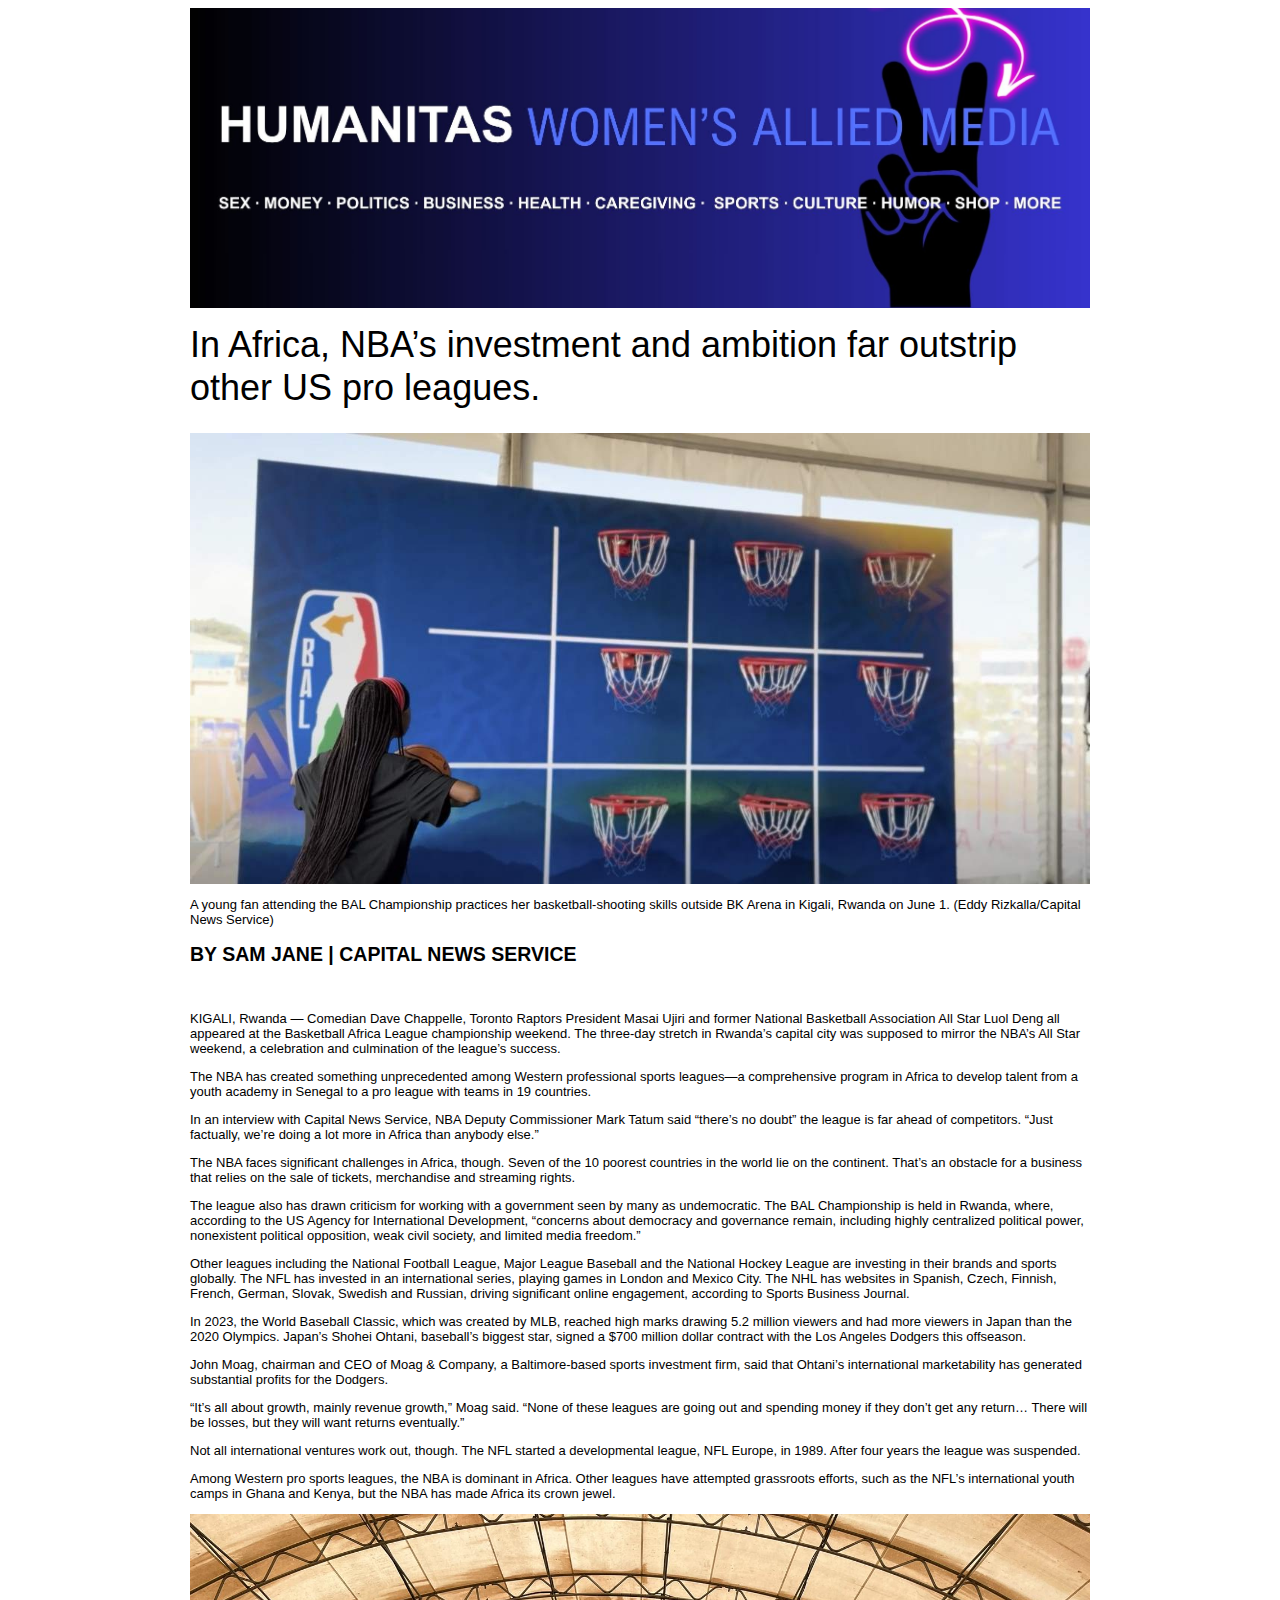
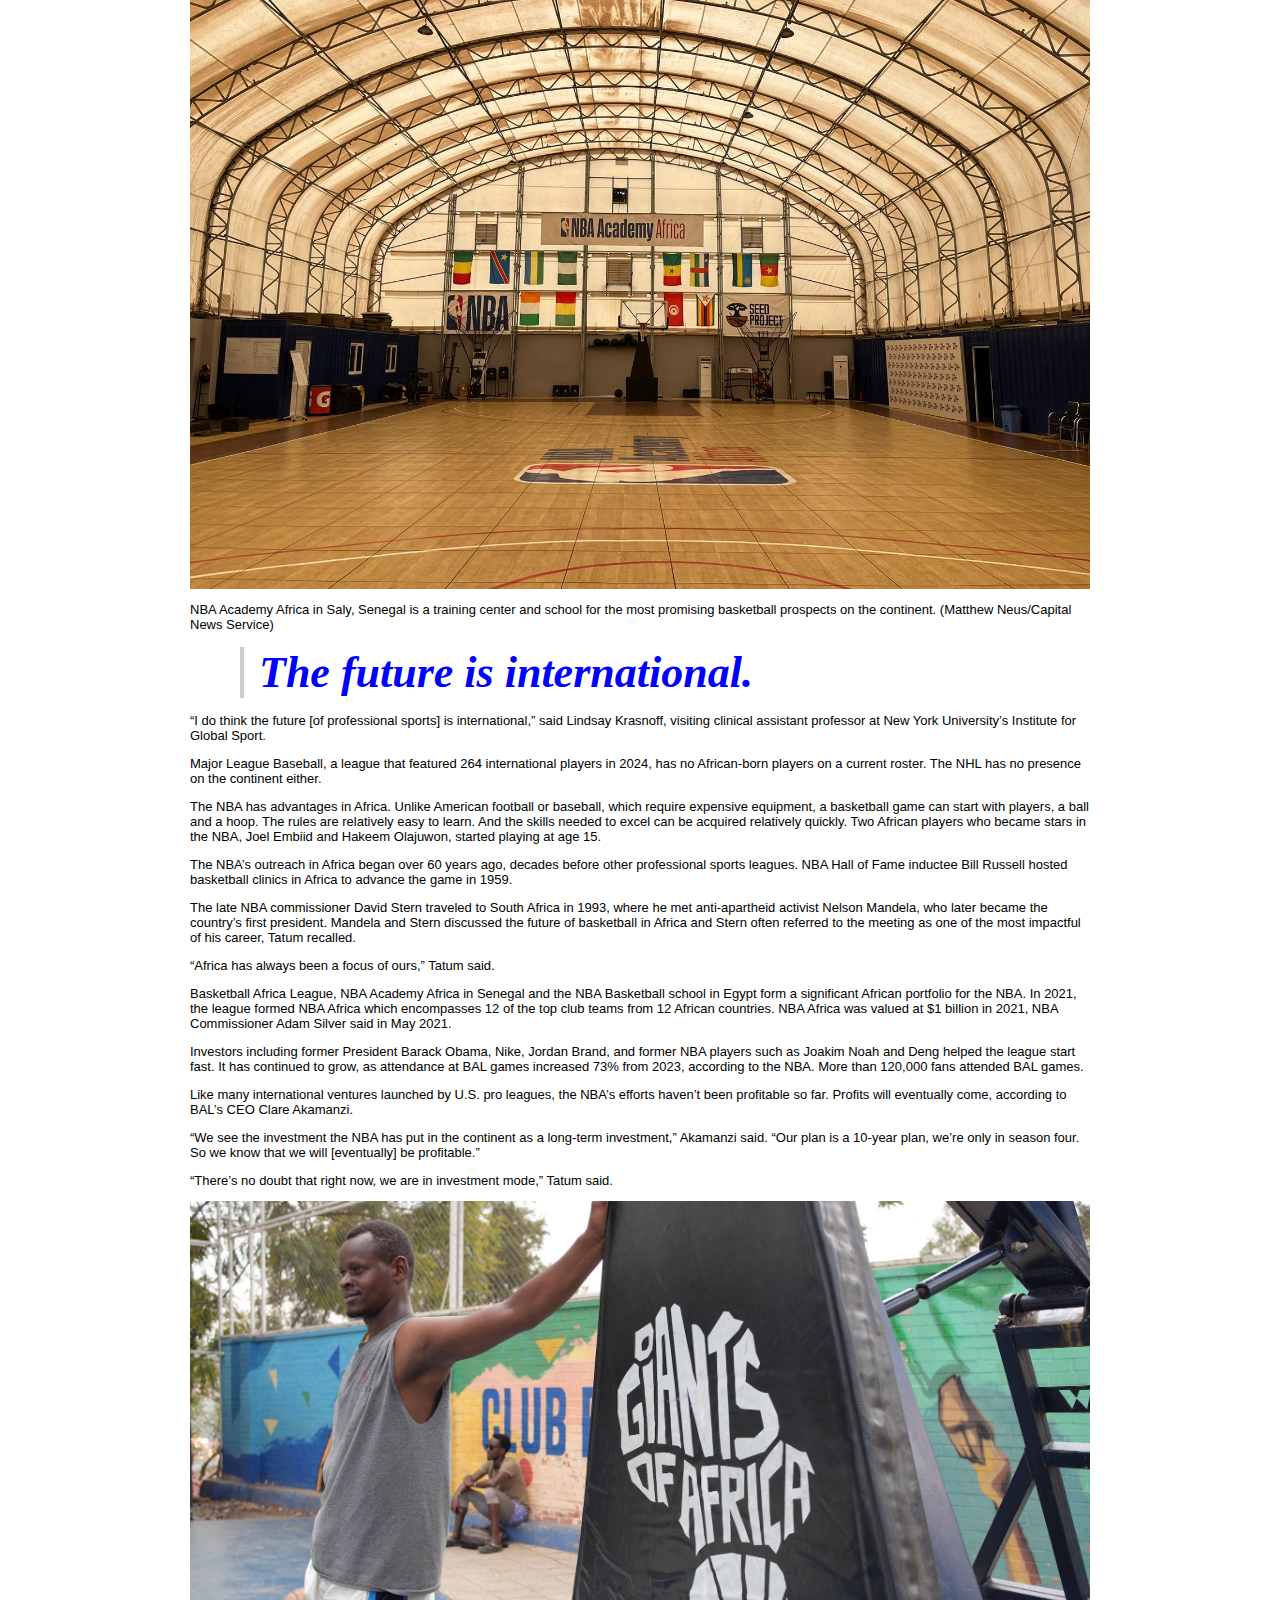
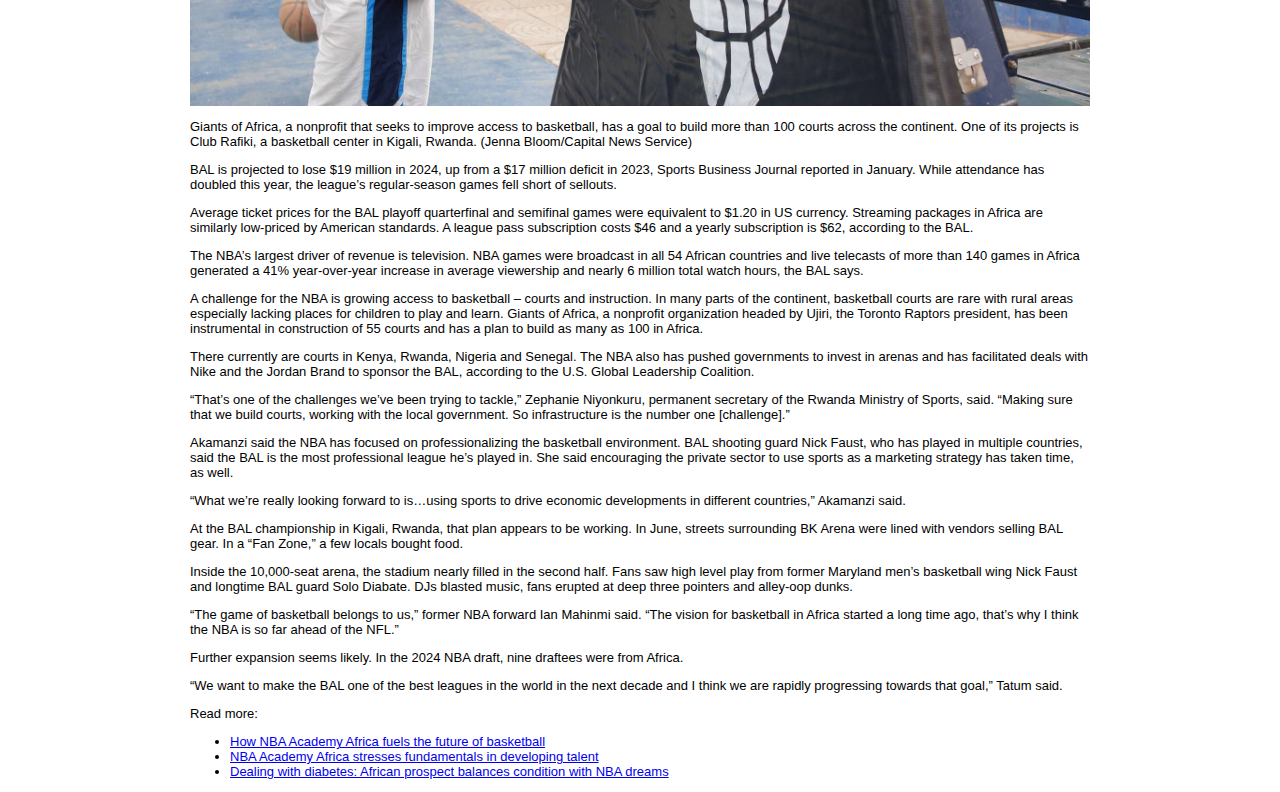
<file: allied-news-prototype-two/index.html>
<!DOCTYPE html>
<html lang="en">
<head>
    <meta charset="UTF-8" />
    <meta name="viewport" content="width=device-width,initial-scale=1.0">
    <title>Christian L. Frock Midterm Review Exercise</title>
    <link href="style.css" rel="stylesheet" type="text/css">
</head>
<body>
<div id="content">
<div class="banner"><img src="banner.jpg" alt="banner"></div>    
<br>
<h1>In Africa, NBA’s investment and ambition far outstrip other US pro leagues.</h1>
<img src="fan-practicing-basketball.jpg" alt="Fan taking her shot.">
<p>A young fan attending the BAL Championship practices her basketball-shooting skills outside BK Arena in Kigali, Rwanda on June 1. (Eddy Rizkalla/Capital News Service)</p>
<div class="byline">
    <h2>BY SAM JANE | CAPITAL NEWS SERVICE</h2>
    </div>
<br>
<p>KIGALI, Rwanda — Comedian Dave Chappelle, Toronto Raptors President Masai Ujiri and former National Basketball Association All Star Luol Deng all appeared at the Basketball Africa League championship weekend. The three-day stretch in Rwanda’s capital city was supposed to mirror the NBA’s All Star weekend, a celebration and culmination of the league’s success.</p>
<p>The NBA has created something unprecedented among Western professional sports leagues—a comprehensive program in Africa to develop talent from a youth academy in Senegal to a pro league with teams in 19 countries.</p>
<p>In an interview with Capital News Service, NBA Deputy Commissioner Mark Tatum said “there’s no doubt” the league is far ahead of competitors. “Just factually, we’re doing a lot more in Africa than anybody else.”</p>
<p>The NBA faces significant challenges in Africa, though. Seven of the 10 poorest countries in the world lie on the continent. That’s an obstacle for a business that relies on the sale of tickets, merchandise and streaming rights.</p>
<p>The league also has drawn criticism for working with a government seen by many as undemocratic. The BAL Championship is held in Rwanda, where, according to the US Agency for International Development, “concerns about democracy and governance remain, including highly centralized political power, nonexistent political opposition, weak civil society, and limited media freedom.”</p>
<p>Other leagues including the National Football League, Major League Baseball and the National Hockey League are investing in their brands and sports globally. The NFL has invested in an international series, playing games in London and Mexico City. The NHL has websites in Spanish, Czech, Finnish, French, German, Slovak, Swedish and Russian, driving significant online engagement, according to Sports Business Journal.</p>
<p>In 2023, the World Baseball Classic, which was created by MLB, reached high marks drawing 5.2 million viewers and had more viewers in Japan than the 2020 Olympics. Japan’s Shohei Ohtani, baseball’s biggest star, signed a $700 million dollar contract with the Los Angeles Dodgers this offseason.</p>
<p>John Moag, chairman and CEO of Moag & Company, a Baltimore-based sports investment firm, said that Ohtani’s international marketability has generated substantial profits for the Dodgers.</p>
<p>“It’s all about growth, mainly revenue growth,” Moag said. “None of these leagues are going out and spending money if they don’t get any return… There will be losses, but they will want returns eventually.”</p>
<p>Not all international ventures work out, though. The NFL started a developmental league, NFL Europe, in 1989. After four years the league was suspended.</p>
<p>Among Western pro sports leagues, the NBA is dominant in Africa. Other leagues have attempted grassroots efforts, such as the NFL’s international youth camps in Ghana and Kenya, but the NBA has made Africa its crown jewel.</p>
<img src="nba-academy-africa.jpg" alt="Basketball court">
<p>NBA Academy Africa in Saly, Senegal is a training center and school for the most promising basketball prospects on the continent. (Matthew Neus/Capital News Service)</p>
<blockquote><strong>The future is international.</strong></blockquote>
<p>“I do think the future [of professional sports] is international,” said Lindsay Krasnoff, visiting clinical assistant professor at New York University’s Institute for Global Sport.</p>
<p>Major League Baseball, a league that featured 264 international players in 2024, has no African-born players on a current roster. The NHL has no presence on the continent either.</p>
<p>The NBA has advantages in Africa. Unlike American football or baseball, which require expensive equipment, a basketball game can start with players, a ball and a hoop. The rules are relatively easy to learn. And the skills needed to excel can be acquired  relatively quickly. Two African players who became stars in the NBA, Joel Embiid and Hakeem Olajuwon, started playing at age 15.</p>
<p>The NBA’s outreach in Africa began over 60 years ago, decades before other professional sports leagues. NBA Hall of Fame inductee Bill Russell hosted basketball clinics in Africa to advance the game in 1959.</p>
<p>The late NBA commissioner David Stern traveled to South Africa in 1993, where he met anti-apartheid activist Nelson Mandela, who later became the country’s first president. Mandela and Stern discussed the future of basketball in Africa and Stern often referred to the meeting as one of the most impactful of his career, Tatum recalled.</p>
<p>“Africa has always been a focus of ours,” Tatum said.</p>
<p>Basketball Africa League, NBA Academy Africa in Senegal and the NBA Basketball school in Egypt form a significant African portfolio for the NBA. In 2021, the league formed NBA Africa which encompasses 12 of the top club teams from 12 African countries. NBA Africa was valued at $1 billion in 2021, NBA Commissioner Adam Silver said in May 2021.</p>
<p>Investors including former President Barack Obama, Nike, Jordan Brand, and former NBA players such as Joakim Noah and Deng helped the league start fast. It has continued to grow, as attendance at BAL games increased 73% from 2023, according to the NBA. More than 120,000 fans attended BAL games.</p>
<p>Like many international ventures launched by U.S. pro leagues, the NBA’s efforts haven’t been profitable so far. Profits will eventually come, according to BAL’s CEO Clare Akamanzi.</p>
<p>“We see the investment the NBA has put in the continent as a long-term investment,” Akamanzi said. “Our plan is a 10-year plan, we’re only in season four. So we know that we will [eventually] be profitable.”</p>
<p>“There’s no doubt that right now, we are in investment mode,” Tatum said.</p>
<img src="giants-of-africa.jpg" alt="African basketball player">
<p>Giants of Africa, a nonprofit that seeks to improve access to basketball, has a goal to build more than 100 courts across the continent. One of its projects is Club Rafiki, a basketball center in Kigali, Rwanda. (Jenna Bloom/Capital News Service)</p>
<p>BAL is projected to lose $19 million in 2024, up from a $17 million deficit in 2023, Sports Business Journal reported in January. While attendance has doubled this year, the league’s regular-season games fell short of sellouts.</p>
<p>Average ticket prices for the BAL playoff quarterfinal and semifinal games were equivalent to $1.20 in US currency. Streaming packages in Africa are similarly low-priced by American standards. A league pass subscription costs $46 and a yearly subscription is $62, according to the BAL.</p>
<p>The NBA’s largest driver of revenue is television. NBA games were broadcast in all 54 African countries and live telecasts of more than 140 games in Africa generated a 41% year-over-year increase in average viewership and nearly 6 million total watch hours, the BAL says.</p>
<p>A challenge for the NBA is growing access to basketball – courts and instruction. In many parts of the continent, basketball courts are rare with rural areas especially lacking places for children to play and learn. Giants of Africa, a nonprofit organization headed by Ujiri, the Toronto Raptors president, has been instrumental in construction of 55 courts and has a plan to build as many as 100 in Africa.</p>
<p>There currently are courts in Kenya, Rwanda, Nigeria and Senegal. The NBA also has pushed governments to invest in arenas and has facilitated deals with Nike and the Jordan Brand to sponsor the BAL, according to the U.S. Global Leadership Coalition.</p>
<p>“That’s one of the challenges we’ve been trying to tackle,” Zephanie Niyonkuru, permanent secretary of the Rwanda Ministry of Sports, said. “Making sure that we build courts, working with the local government. So infrastructure is the number one [challenge].” </p>
<p>Akamanzi said the NBA has focused on professionalizing the basketball environment. BAL shooting guard Nick Faust, who has played in multiple countries, said the BAL is the most professional league he’s played in. She said encouraging the private sector to use sports as a marketing strategy has taken time, as well.</p>
<p>“What we’re really looking forward to is…using sports to drive economic developments in different countries,” Akamanzi said.</p>
<p>At the BAL championship in Kigali, Rwanda, that plan appears to be working. In June, streets surrounding BK Arena were lined with vendors selling BAL gear. In a “Fan Zone,” a few locals bought food.</p>
<p>Inside the 10,000-seat arena, the stadium nearly filled in the second half. Fans saw high level play from former Maryland men’s basketball wing Nick Faust and longtime BAL guard Solo Diabate. DJs blasted music, fans erupted at deep three pointers and alley-oop dunks.</p>
<p>“The game of basketball belongs to us,” former NBA forward Ian Mahinmi said. “The vision for basketball in Africa started a long time ago, that’s why I think the NBA is so far ahead of the NFL.”</p>
<p>Further expansion seems likely. In the 2024 NBA draft, nine draftees were from Africa.</p>
<p>“We want to make the BAL one of the best leagues in the world in the next decade and I think we are rapidly progressing towards that goal,” Tatum said.</p> 
<p> Read more:</p>
    <ul>
    <li><a href="https://cnsmaryland.org/2024/06/19/how-nba-academy-africa-fuels-the-future-of-basketball"> How NBA Academy Africa fuels the future of basketball</a></li>
    <li><a href="https://cnsmaryland.org/2024/07/02/nba-academy-africa-stresses-the-importance-of-fundamentals-when-it-comes-to-developing-talent"> NBA Academy Africa stresses fundamentals in developing talent</a></li>
    <li><a href="https://cnsmaryland.org/2024/07/05/dealing-with-diabetes-african-prospect-balances-condition-with-nba-dreams"> Dealing with diabetes: African prospect balances condition with NBA dreams</a></li>
    </ul>
</div>
</body>
</html>
</file>
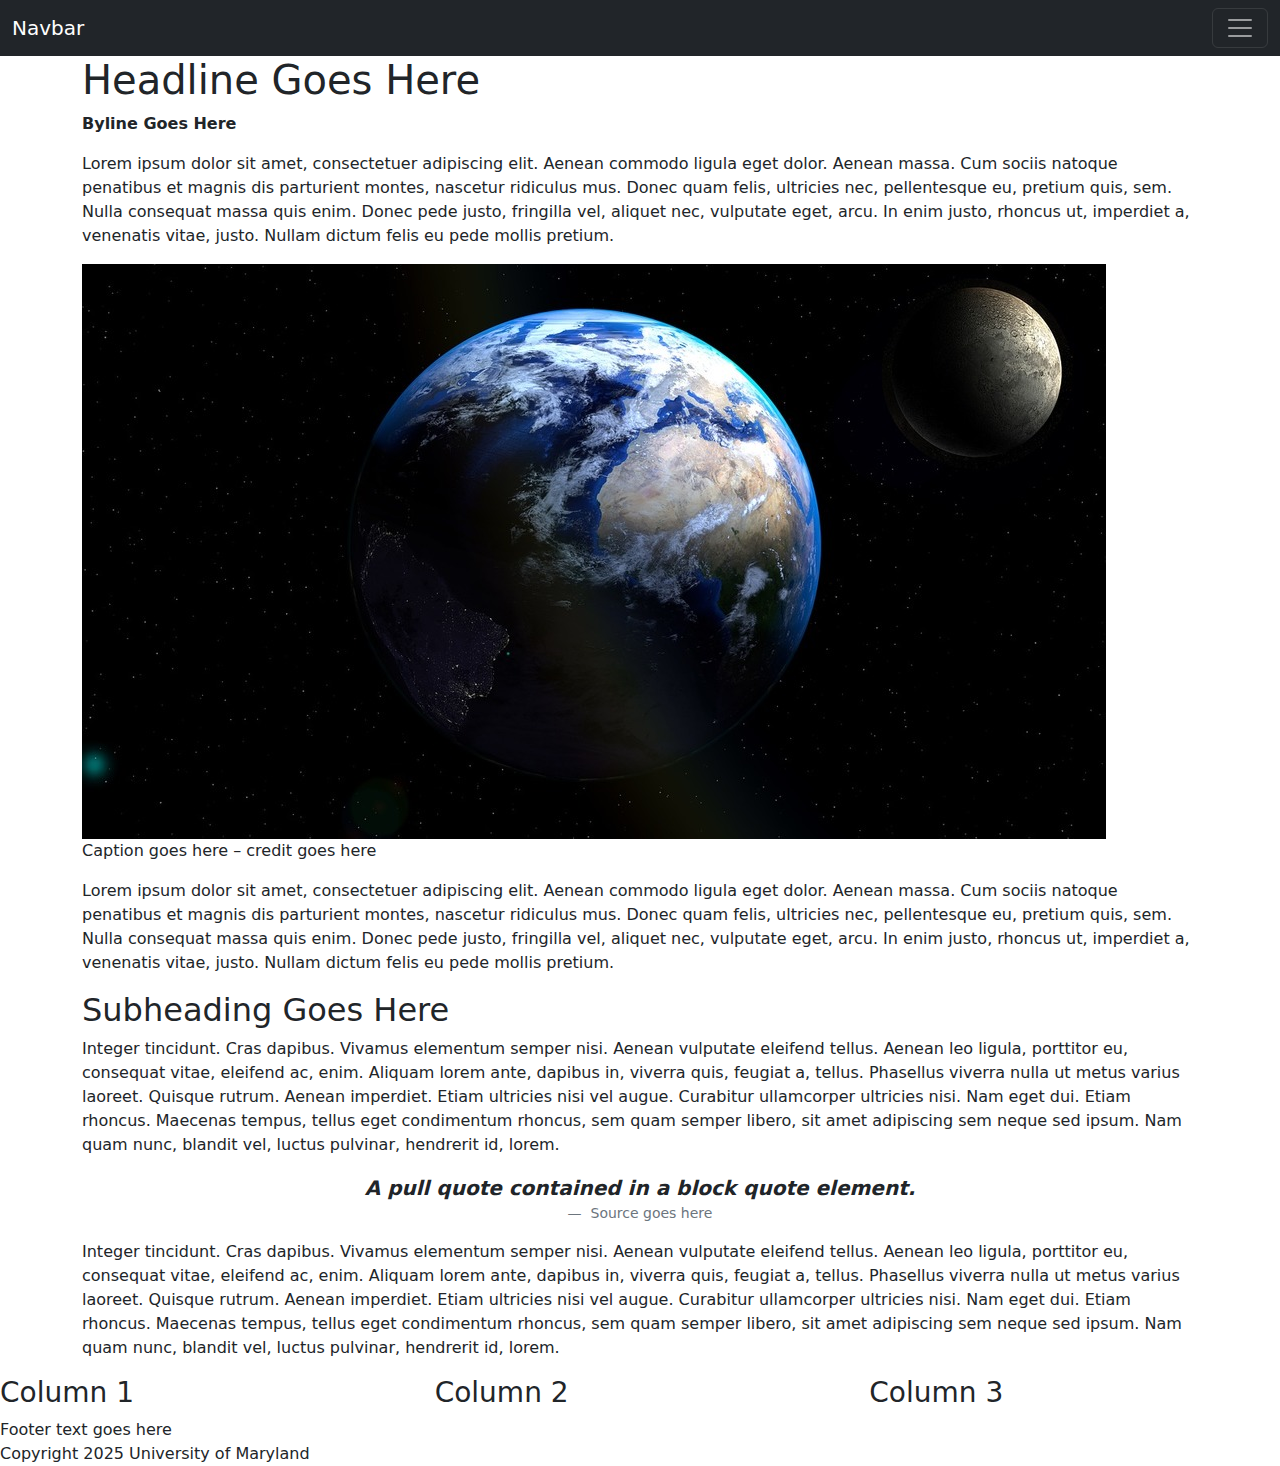
<file: html-frame/index.html>
<html lang="en">

<head>
    <meta charset="utf-8">
    <meta name="viewport" content="width=device-width, initial-scale=1">
    
    <title>HTML Frame</title>
    
  <!--Bootstrap stylesheet-->
    <link href="https://cdn.jsdelivr.net/npm/bootstrap@5.3.3/dist/css/bootstrap.min.css" rel="stylesheet" integrity="sha384-QWTKZyjpPEjISv5WaRU9OFeRpok6YctnYmDr5pNlyT2bRjXh0JMhjY6hW+ALEwIH" crossorigin="anonymous">
    
  <!-- Google Font DM Serif Display  -->
    <link rel="preconnect" href="https://fonts.googleapis.com">
    <link rel="preconnect" href="https://fonts.gstatic.com" crossorigin>
    <link href="https://fonts.googleapis.com/css2?family=DM+Serif+Display:ital@0;1&display=swap" rel="stylesheet">
  
  <!-- Google Font Inter -->
  <link rel="preconnect" href="https://fonts.googleapis.com">
  <link rel="preconnect" href="https://fonts.gstatic.com" crossorigin>
  <link href="https://fonts.googleapis.com/css2?family=Inter:ital,opsz,wght@0,14..32,100..900;1,14..32,100..900&display=swap" rel="stylesheet">
  </head>

  <body>
    
  <!--Bootstrap basic navbar start-->
    <nav class="navbar navbar-dark bg-dark">
      <div class="container-fluid">
        <a class="navbar-brand" href="#">Navbar</a>
        <button class="navbar-toggler" type="button" data-bs-toggle="collapse" data-bs-target="#navbarSupportedContent" aria-controls="navbarSupportedContent" aria-expanded="false" aria-label="Toggle navigation">
          <span class="navbar-toggler-icon"></span>
        </button>
        <div class="collapse navbar-collapse" id="navbarSupportedContent">
          <ul class="navbar-nav me-auto mb-2 mb-lg-0">
            <li class="nav-item">
              <a class="nav-link active" aria-current="page" href="#">Home</a>
            </li>
            <li class="nav-item">
              <a class="nav-link" href="#">Link</a>
            </li>
            <li class="nav-item dropdown">
              <a class="nav-link dropdown-toggle" href="#" role="button" data-bs-toggle="dropdown" aria-expanded="false">
                Dropdown
              </a>
              <ul class="dropdown-menu">
                <li><a class="dropdown-item" href="#">Action</a></li>
                <li><a class="dropdown-item" href="#">Another action</a></li>
                <li><hr class="dropdown-divider"></li>
                <li><a class="dropdown-item" href="#">Something else here</a></li>
              </ul>
            </li>
            <li class="nav-item">
              <a class="nav-link disabled" aria-disabled="true">Disabled</a>
            </li>
          </ul>
          <form class="d-flex" role="search">
            <input class="form-control me-2" type="search" placeholder="Search" aria-label="Search">
            <button class="btn btn-outline-success" type="submit">Search</button>
          </form>
        </div>
      </div>
    </nav>
  <!--Bootstrap basic navbar end-->
      
  <!--Bootstrap grid start-->
  <!--Container div start-->
    <div class="container">
      <h1>Headline Goes Here</h1>
      <p><strong>Byline Goes Here</strong></p>
      <p>Lorem ipsum dolor sit amet, consectetuer adipiscing elit. Aenean commodo ligula eget dolor. Aenean massa. Cum sociis natoque penatibus et magnis dis parturient montes, nascetur ridiculus mus. Donec quam felis, ultricies nec, pellentesque eu, pretium quis, sem. Nulla consequat massa quis enim. Donec pede justo, fringilla vel, aliquet nec, vulputate eget, arcu. In enim justo, rhoncus ut, imperdiet a, venenatis vitae, justo. Nullam dictum felis eu pede mollis pretium.</p> 
      <img src="https://clfrock.github.io/christian-frock-jour652/html-frame/globe-moon-earth.jpg" alt="Earth.">
        <div class="caption">
        <p>Caption goes here – credit goes here</p>
        </div>
      <p>Lorem ipsum dolor sit amet, consectetuer adipiscing elit. Aenean commodo ligula eget dolor. Aenean massa. Cum sociis natoque penatibus et magnis dis parturient montes, nascetur ridiculus mus. Donec quam felis, ultricies nec, pellentesque eu, pretium quis, sem. Nulla consequat massa quis enim. Donec pede justo, fringilla vel, aliquet nec, vulputate eget, arcu. In enim justo, rhoncus ut, imperdiet a, venenatis vitae, justo. Nullam dictum felis eu pede mollis pretium.</p> 
      <h2>Subheading Goes Here</h2>
      <p>Integer tincidunt. Cras dapibus. Vivamus elementum semper nisi. Aenean vulputate eleifend tellus. Aenean leo ligula, porttitor eu, consequat vitae, eleifend ac, enim. Aliquam lorem ante, dapibus in, viverra quis, feugiat a, tellus. Phasellus viverra nulla ut metus varius laoreet. Quisque rutrum. Aenean imperdiet. Etiam ultricies nisi vel augue. Curabitur ullamcorper ultricies nisi. Nam eget dui. Etiam rhoncus. Maecenas tempus, tellus eget condimentum rhoncus, sem quam semper libero, sit amet adipiscing sem neque sed ipsum. Nam quam nunc, blandit vel, luctus pulvinar, hendrerit id, lorem. </p>

<!-- Block quote start-->
<figure class="text-center">
    <blockquote class="blockquote">
        <p><i class="bi bi-quote"></i><strong><em>A pull quote contained in a block quote element.</em></strong></p>
    </blockquote>
    <figcaption class="blockquote-footer">
          Source goes here
    </figcaption>
</figure>
<!-- Block quote end-->
      <p>Integer tincidunt. Cras dapibus. Vivamus elementum semper nisi. Aenean vulputate eleifend tellus. Aenean leo ligula, porttitor eu, consequat vitae, eleifend ac, enim. Aliquam lorem ante, dapibus in, viverra quis, feugiat a, tellus. Phasellus viverra nulla ut metus varius laoreet. Quisque rutrum. Aenean imperdiet. Etiam ultricies nisi vel augue. Curabitur ullamcorper ultricies nisi. Nam eget dui. Etiam rhoncus. Maecenas tempus, tellus eget condimentum rhoncus, sem quam semper libero, sit amet adipiscing sem neque sed ipsum. Nam quam nunc, blandit vel, luctus pulvinar, hendrerit id, lorem. </p>      
    </div> 
  <!--Container div end-->    
  <!--Bootstrap grid end-->
  
  <!-- Three Columns start-->
    <div class="columns">
      <div class="row">
        <div class="col-md-4">
          <h3>Column 1</h3>
        </div>
        
        <div class="col-md-4">
          <h3>Column 2</h3>
        </div>
        
        <div class="col-md-4">
          <h3>Column 3</h3>
         </div>
     </div>
    </div>
<!-- Three Columns end-->

<footer>Footer text goes here</footer>
<footer>Copyright 2025 University of Maryland </footer>
      
  <!--Bootstrap JavaScript-->
    <script src="https://cdn.jsdelivr.net/npm/bootstrap@5.3.3/dist/js/bootstrap.bundle.min.js" integrity="sha384-YvpcrYf0tY3lHB60NNkmXc5s9fDVZLESaAA55NDzOxhy9GkcIdslK1eN7N6jIeHz" crossorigin="anonymous"></script>
 
  </body>

</html>
</file>
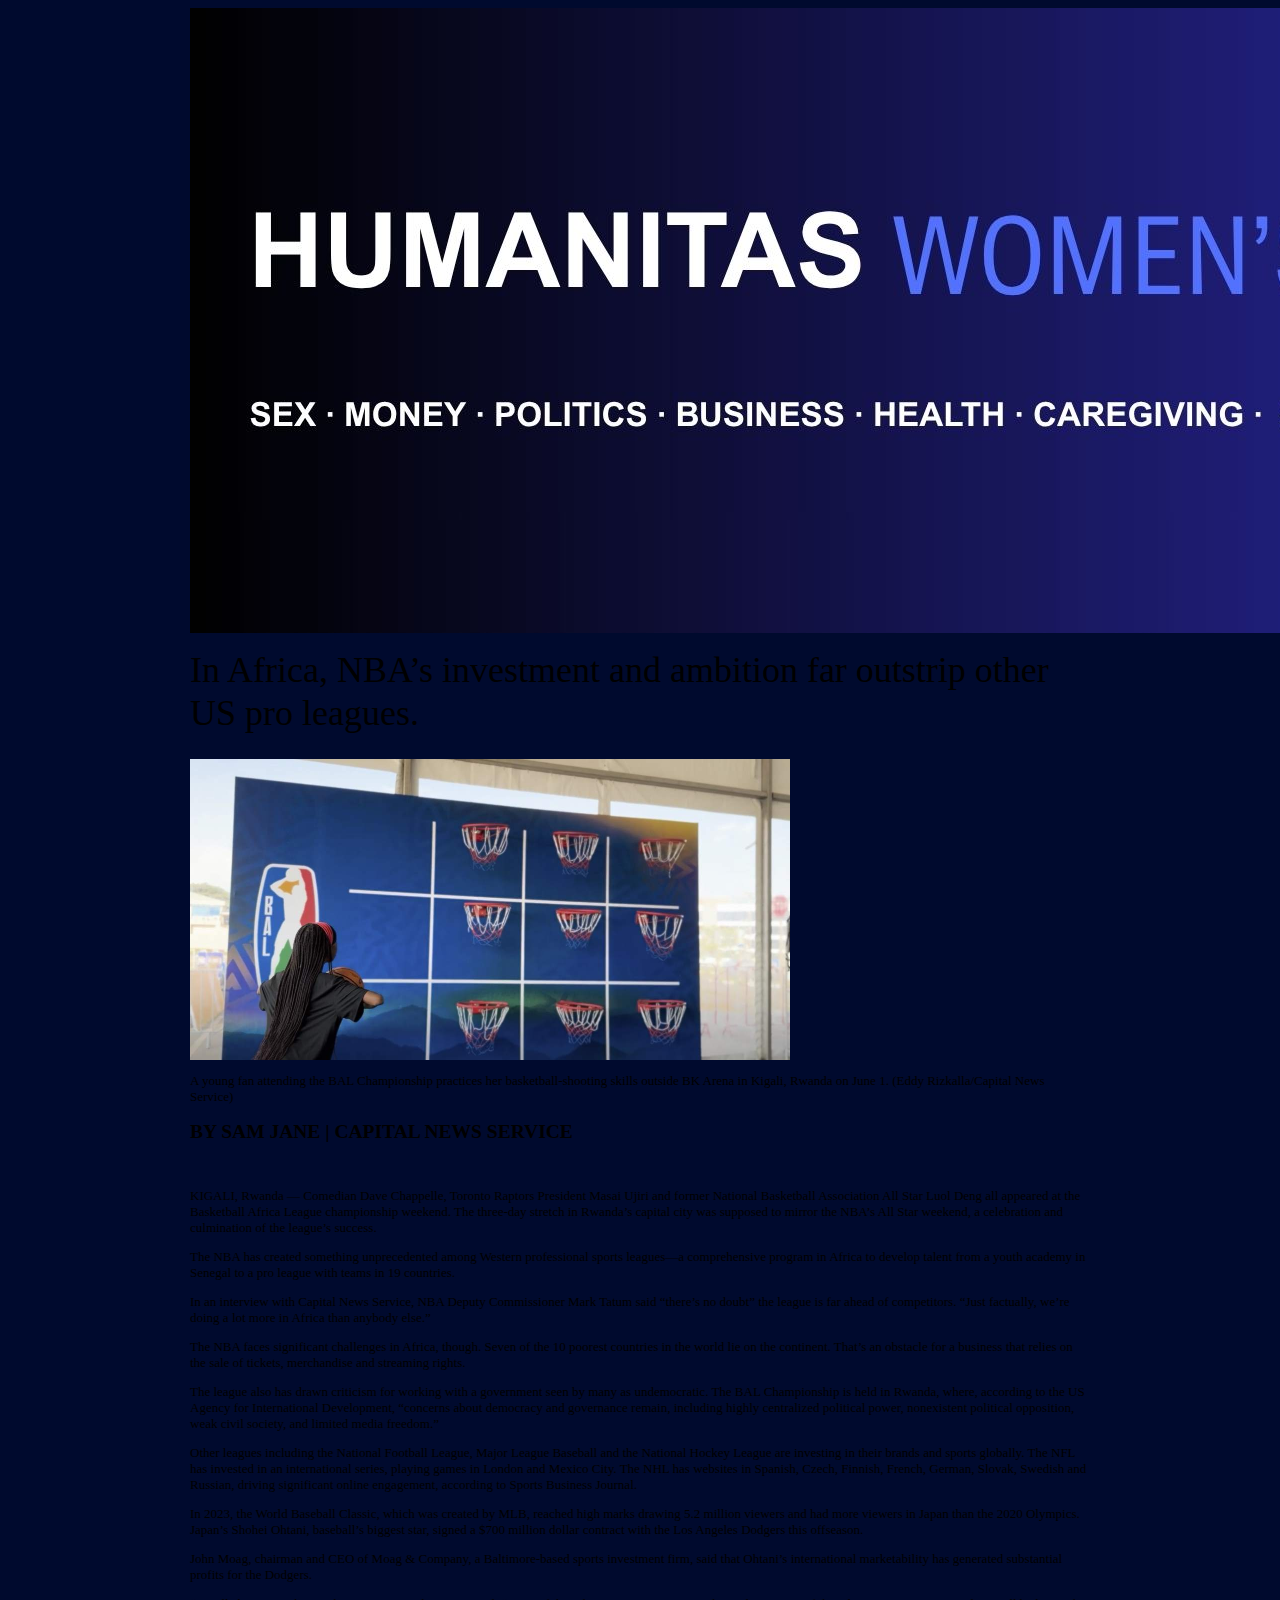
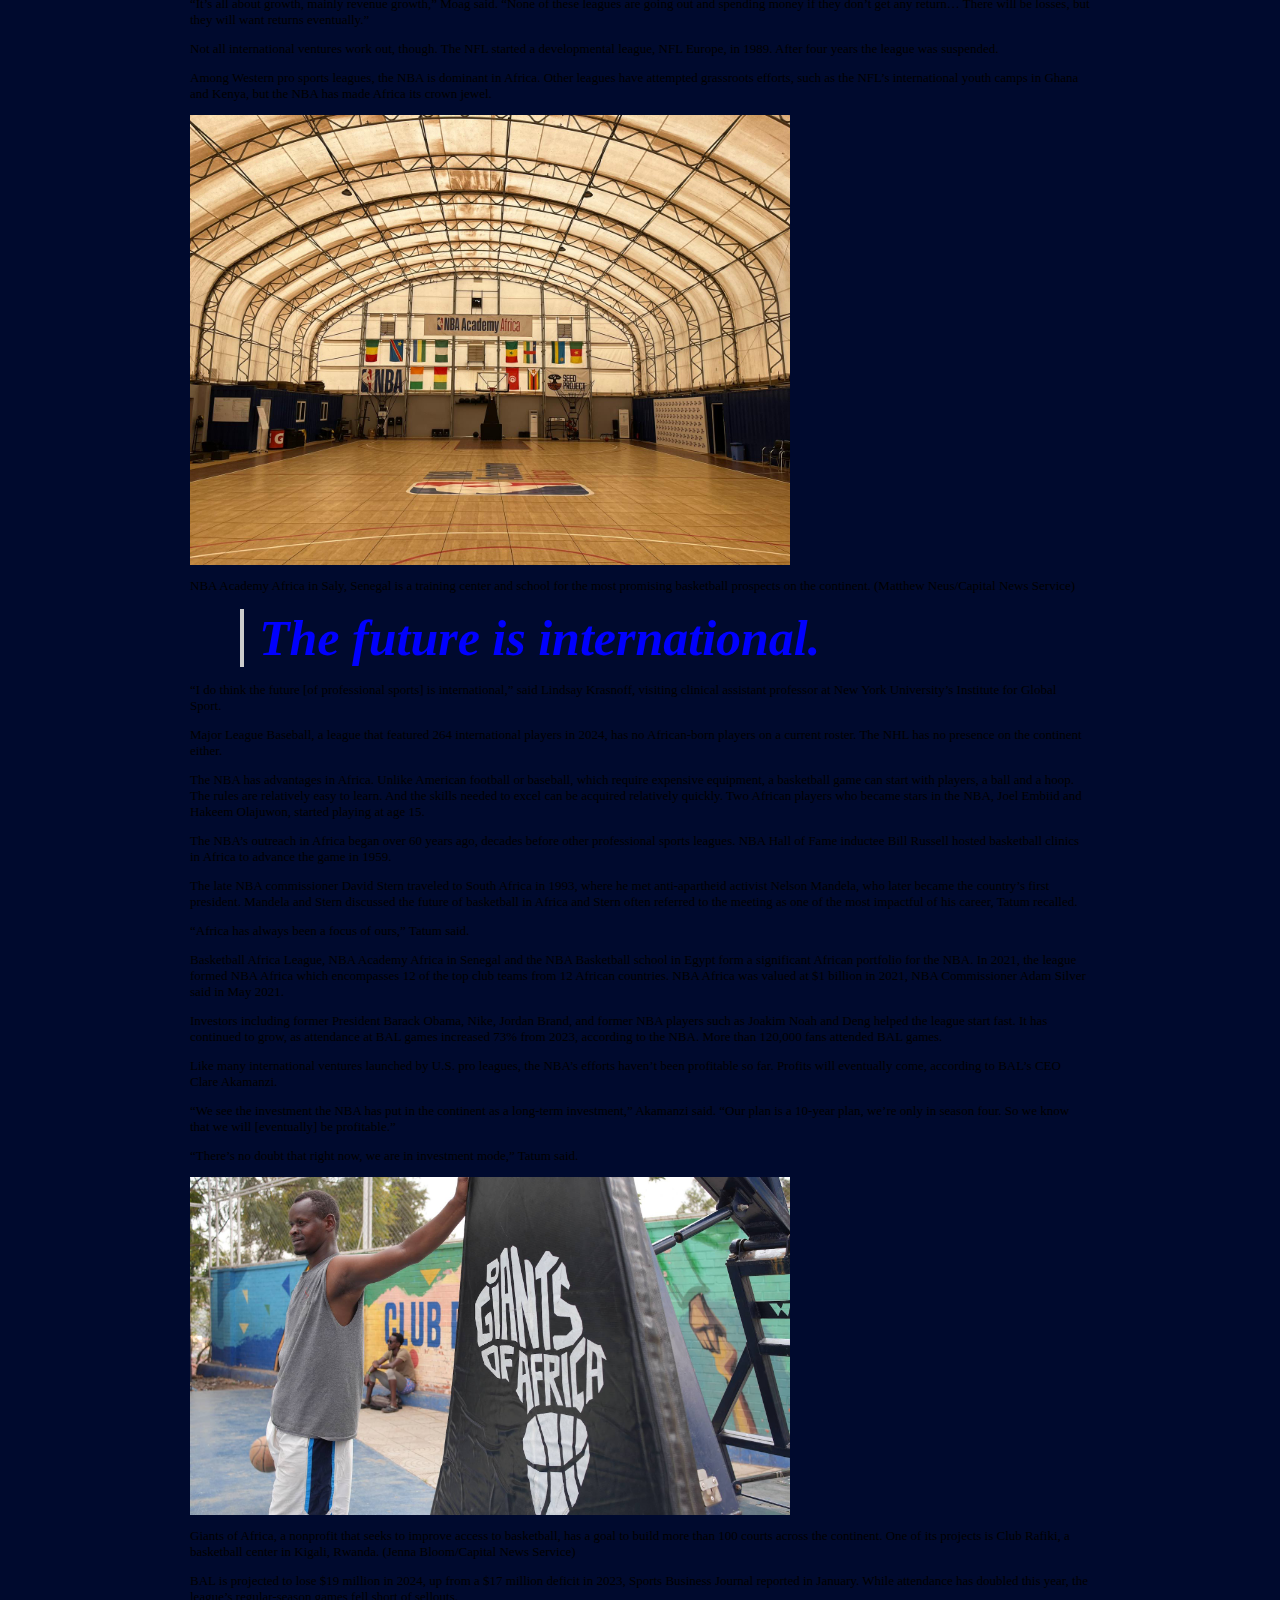
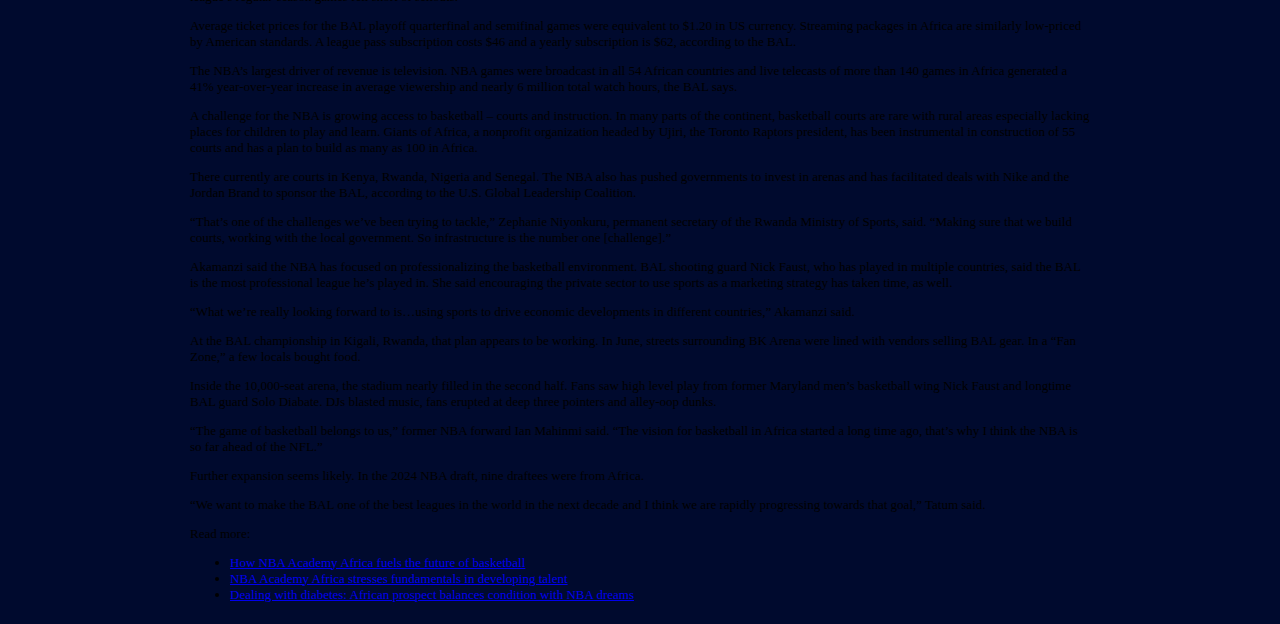
<file: midterm-exercise/index.html>
<!DOCTYPE html>
<html lang="en">
<head>
    <meta charset="UTF-8" />
    <meta name="viewport" content="width=device-width,initial-scale=1.0">
    <title>Christian L. Frock Midterm Review Exercise</title>
    <link href="style.css" rel="stylesheet" type="text/css">
</head>
<body>
<div id="content">
<div class="banner"><img src="banner.jpg" alt=banner></div>    
<br>
<h1>In Africa, NBA’s investment and ambition far outstrip other US pro leagues.</h1>
<img src="fan-practicing-basketball.jpg" alt="Fan taking her shot." width="600">
<p>A young fan attending the BAL Championship practices her basketball-shooting skills outside BK Arena in Kigali, Rwanda on June 1. (Eddy Rizkalla/Capital News Service)</p>
<h2>BY SAM JANE | CAPITAL NEWS SERVICE</h2>
<br>
<p>KIGALI, Rwanda — Comedian Dave Chappelle, Toronto Raptors President Masai Ujiri and former National Basketball Association All Star Luol Deng all appeared at the Basketball Africa League championship weekend. The three-day stretch in Rwanda’s capital city was supposed to mirror the NBA’s All Star weekend, a celebration and culmination of the league’s success.</p>
<p>The NBA has created something unprecedented among Western professional sports leagues—a comprehensive program in Africa to develop talent from a youth academy in Senegal to a pro league with teams in 19 countries.</p>
<p>In an interview with Capital News Service, NBA Deputy Commissioner Mark Tatum said “there’s no doubt” the league is far ahead of competitors. “Just factually, we’re doing a lot more in Africa than anybody else.”</p>
<p>The NBA faces significant challenges in Africa, though. Seven of the 10 poorest countries in the world lie on the continent. That’s an obstacle for a business that relies on the sale of tickets, merchandise and streaming rights.</p>
<p>The league also has drawn criticism for working with a government seen by many as undemocratic. The BAL Championship is held in Rwanda, where, according to the US Agency for International Development, “concerns about democracy and governance remain, including highly centralized political power, nonexistent political opposition, weak civil society, and limited media freedom.”</p>
<p>Other leagues including the National Football League, Major League Baseball and the National Hockey League are investing in their brands and sports globally. The NFL has invested in an international series, playing games in London and Mexico City. The NHL has websites in Spanish, Czech, Finnish, French, German, Slovak, Swedish and Russian, driving significant online engagement, according to Sports Business Journal.</p>
<p>In 2023, the World Baseball Classic, which was created by MLB, reached high marks drawing 5.2 million viewers and had more viewers in Japan than the 2020 Olympics. Japan’s Shohei Ohtani, baseball’s biggest star, signed a $700 million dollar contract with the Los Angeles Dodgers this offseason.</p>
<p>John Moag, chairman and CEO of Moag & Company, a Baltimore-based sports investment firm, said that Ohtani’s international marketability has generated substantial profits for the Dodgers.</p>
<p>“It’s all about growth, mainly revenue growth,” Moag said. “None of these leagues are going out and spending money if they don’t get any return… There will be losses, but they will want returns eventually.”</p>
<p>Not all international ventures work out, though. The NFL started a developmental league, NFL Europe, in 1989. After four years the league was suspended.</p>
<p>Among Western pro sports leagues, the NBA is dominant in Africa. Other leagues have attempted grassroots efforts, such as the NFL’s international youth camps in Ghana and Kenya, but the NBA has made Africa its crown jewel.</p>
<img src="nba-academy-africa.jpg" alt="Basketball court" width="600">
<p>NBA Academy Africa in Saly, Senegal is a training center and school for the most promising basketball prospects on the continent. (Matthew Neus/Capital News Service)</p>
<blockquote><strong>The future is international.</strong></blockquote>
<p>“I do think the future [of professional sports] is international,” said Lindsay Krasnoff, visiting clinical assistant professor at New York University’s Institute for Global Sport.</p>
<p>Major League Baseball, a league that featured 264 international players in 2024, has no African-born players on a current roster. The NHL has no presence on the continent either.</p>
<p>The NBA has advantages in Africa. Unlike American football or baseball, which require expensive equipment, a basketball game can start with players, a ball and a hoop. The rules are relatively easy to learn. And the skills needed to excel can be acquired  relatively quickly. Two African players who became stars in the NBA, Joel Embiid and Hakeem Olajuwon, started playing at age 15.</p>
<p>The NBA’s outreach in Africa began over 60 years ago, decades before other professional sports leagues. NBA Hall of Fame inductee Bill Russell hosted basketball clinics in Africa to advance the game in 1959.</p>
<p>The late NBA commissioner David Stern traveled to South Africa in 1993, where he met anti-apartheid activist Nelson Mandela, who later became the country’s first president. Mandela and Stern discussed the future of basketball in Africa and Stern often referred to the meeting as one of the most impactful of his career, Tatum recalled.</p>
<p>“Africa has always been a focus of ours,” Tatum said.</p>
<p>Basketball Africa League, NBA Academy Africa in Senegal and the NBA Basketball school in Egypt form a significant African portfolio for the NBA. In 2021, the league formed NBA Africa which encompasses 12 of the top club teams from 12 African countries. NBA Africa was valued at $1 billion in 2021, NBA Commissioner Adam Silver said in May 2021.</p>
<p>Investors including former President Barack Obama, Nike, Jordan Brand, and former NBA players such as Joakim Noah and Deng helped the league start fast. It has continued to grow, as attendance at BAL games increased 73% from 2023, according to the NBA. More than 120,000 fans attended BAL games.</p>
<p>Like many international ventures launched by U.S. pro leagues, the NBA’s efforts haven’t been profitable so far. Profits will eventually come, according to BAL’s CEO Clare Akamanzi.</p>
<p>“We see the investment the NBA has put in the continent as a long-term investment,” Akamanzi said. “Our plan is a 10-year plan, we’re only in season four. So we know that we will [eventually] be profitable.”</p>
<p>“There’s no doubt that right now, we are in investment mode,” Tatum said.</p>
<img src="giants-of-africa.jpg" alt="African basketball player" width="600">
<p>Giants of Africa, a nonprofit that seeks to improve access to basketball, has a goal to build more than 100 courts across the continent. One of its projects is Club Rafiki, a basketball center in Kigali, Rwanda. (Jenna Bloom/Capital News Service)</p>
<div class="byline">
<p>BAL is projected to lose $19 million in 2024, up from a $17 million deficit in 2023, Sports Business Journal reported in January. While attendance has doubled this year, the league’s regular-season games fell short of sellouts.</p>
<p>Average ticket prices for the BAL playoff quarterfinal and semifinal games were equivalent to $1.20 in US currency. Streaming packages in Africa are similarly low-priced by American standards. A league pass subscription costs $46 and a yearly subscription is $62, according to the BAL.</p>
<p>The NBA’s largest driver of revenue is television. NBA games were broadcast in all 54 African countries and live telecasts of more than 140 games in Africa generated a 41% year-over-year increase in average viewership and nearly 6 million total watch hours, the BAL says.</p>
<p>A challenge for the NBA is growing access to basketball – courts and instruction. In many parts of the continent, basketball courts are rare with rural areas especially lacking places for children to play and learn. Giants of Africa, a nonprofit organization headed by Ujiri, the Toronto Raptors president, has been instrumental in construction of 55 courts and has a plan to build as many as 100 in Africa.</p>
<p>There currently are courts in Kenya, Rwanda, Nigeria and Senegal. The NBA also has pushed governments to invest in arenas and has facilitated deals with Nike and the Jordan Brand to sponsor the BAL, according to the U.S. Global Leadership Coalition.</p>
<p>“That’s one of the challenges we’ve been trying to tackle,” Zephanie Niyonkuru, permanent secretary of the Rwanda Ministry of Sports, said. “Making sure that we build courts, working with the local government. So infrastructure is the number one [challenge].” </p>
<p>Akamanzi said the NBA has focused on professionalizing the basketball environment. BAL shooting guard Nick Faust, who has played in multiple countries, said the BAL is the most professional league he’s played in. She said encouraging the private sector to use sports as a marketing strategy has taken time, as well.</p>
<p>“What we’re really looking forward to is…using sports to drive economic developments in different countries,” Akamanzi said.</p>
<p>At the BAL championship in Kigali, Rwanda, that plan appears to be working. In June, streets surrounding BK Arena were lined with vendors selling BAL gear. In a “Fan Zone,” a few locals bought food.</p>
<p>Inside the 10,000-seat arena, the stadium nearly filled in the second half. Fans saw high level play from former Maryland men’s basketball wing Nick Faust and longtime BAL guard Solo Diabate. DJs blasted music, fans erupted at deep three pointers and alley-oop dunks.</p>
<p>“The game of basketball belongs to us,” former NBA forward Ian Mahinmi said. “The vision for basketball in Africa started a long time ago, that’s why I think the NBA is so far ahead of the NFL.”</p>
<p>Further expansion seems likely. In the 2024 NBA draft, nine draftees were from Africa.</p>
<p>“We want to make the BAL one of the best leagues in the world in the next decade and I think we are rapidly progressing towards that goal,” Tatum said.</p> 
<p> Read more:</p>
    <ul>
    <li><a href="https://cnsmaryland.org/2024/06/19/how-nba-academy-africa-fuels-the-future-of-basketball"> How NBA Academy Africa fuels the future of basketball</a></li>
    <li><a href="https://cnsmaryland.org/2024/07/02/nba-academy-africa-stresses-the-importance-of-fundamentals-when-it-comes-to-developing-talent"> NBA Academy Africa stresses fundamentals in developing talent</a></li>
    <li><a href="https://cnsmaryland.org/2024/07/05/dealing-with-diabetes-african-prospect-balances-condition-with-nba-dreams"> Dealing with diabetes: African prospect balances condition with NBA dreams</a></li>
    </ul>
</div>
    </div>
</body>
</html>
</file>
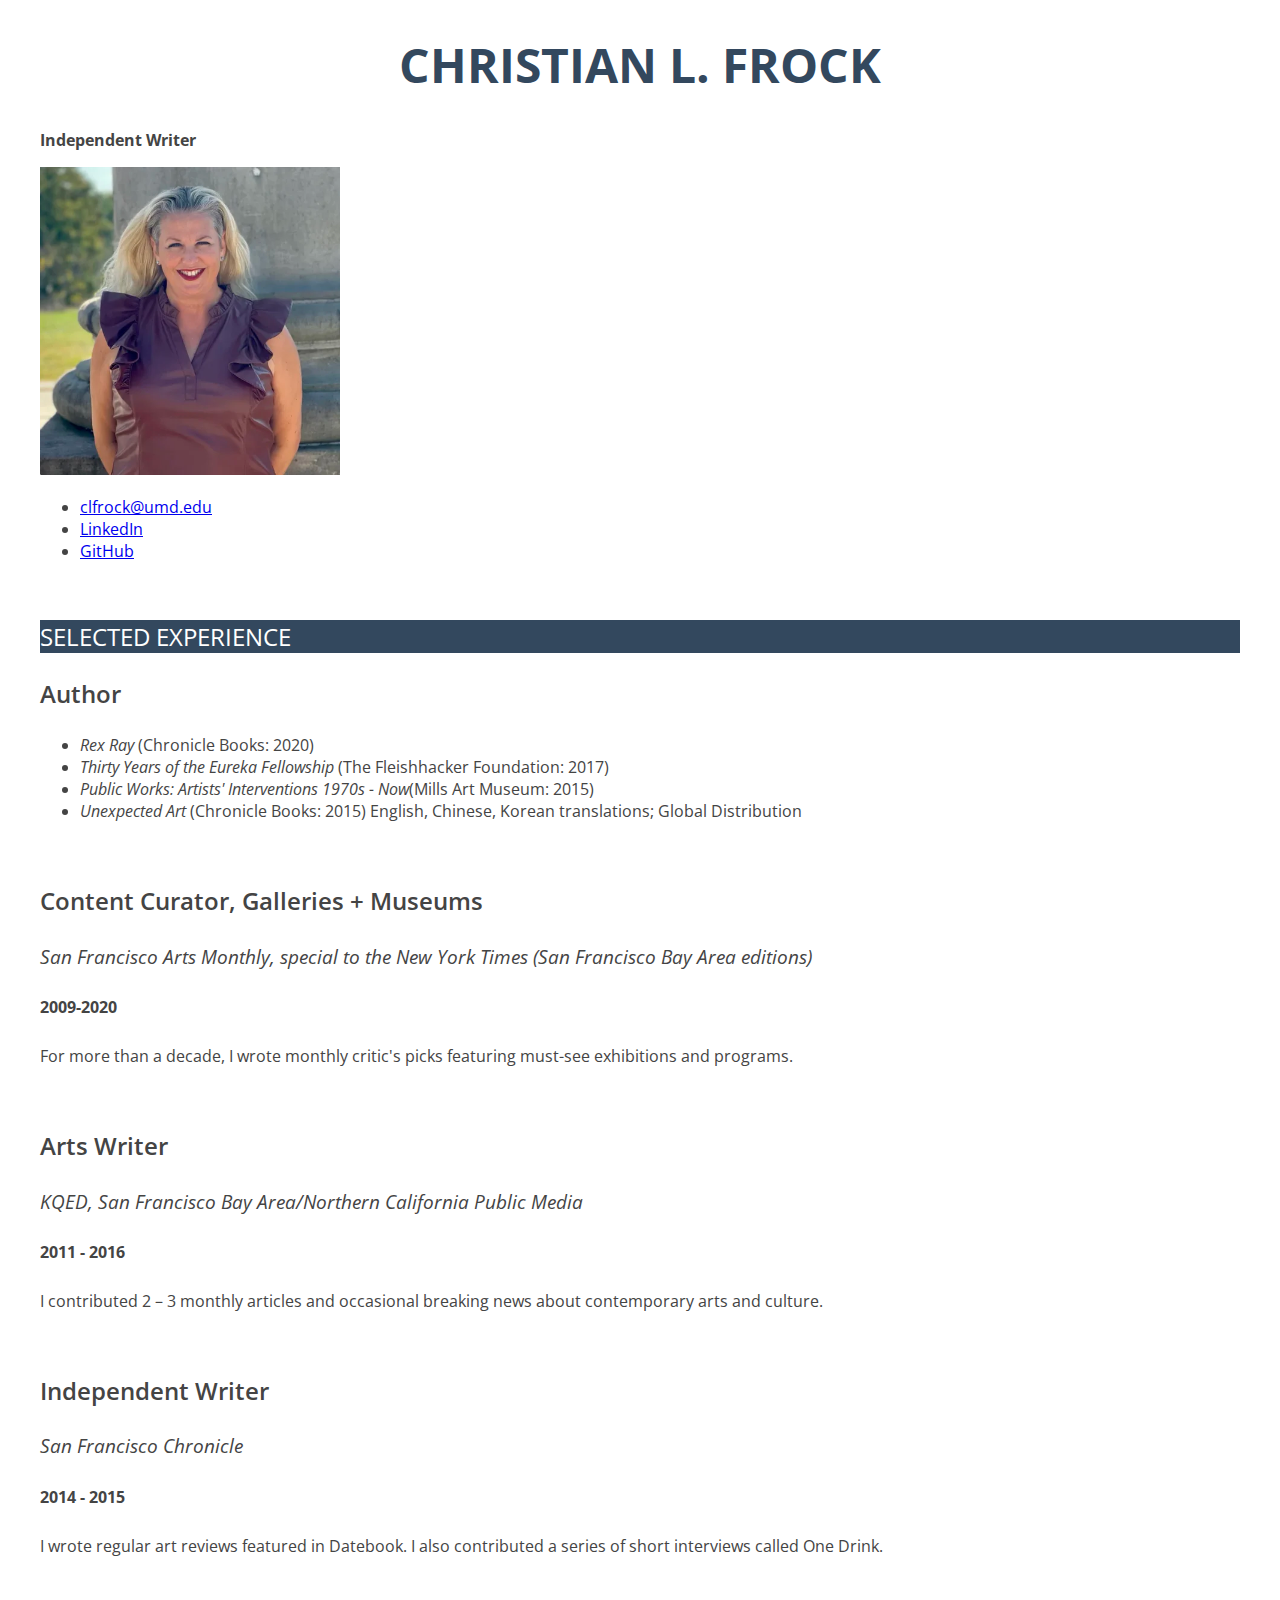
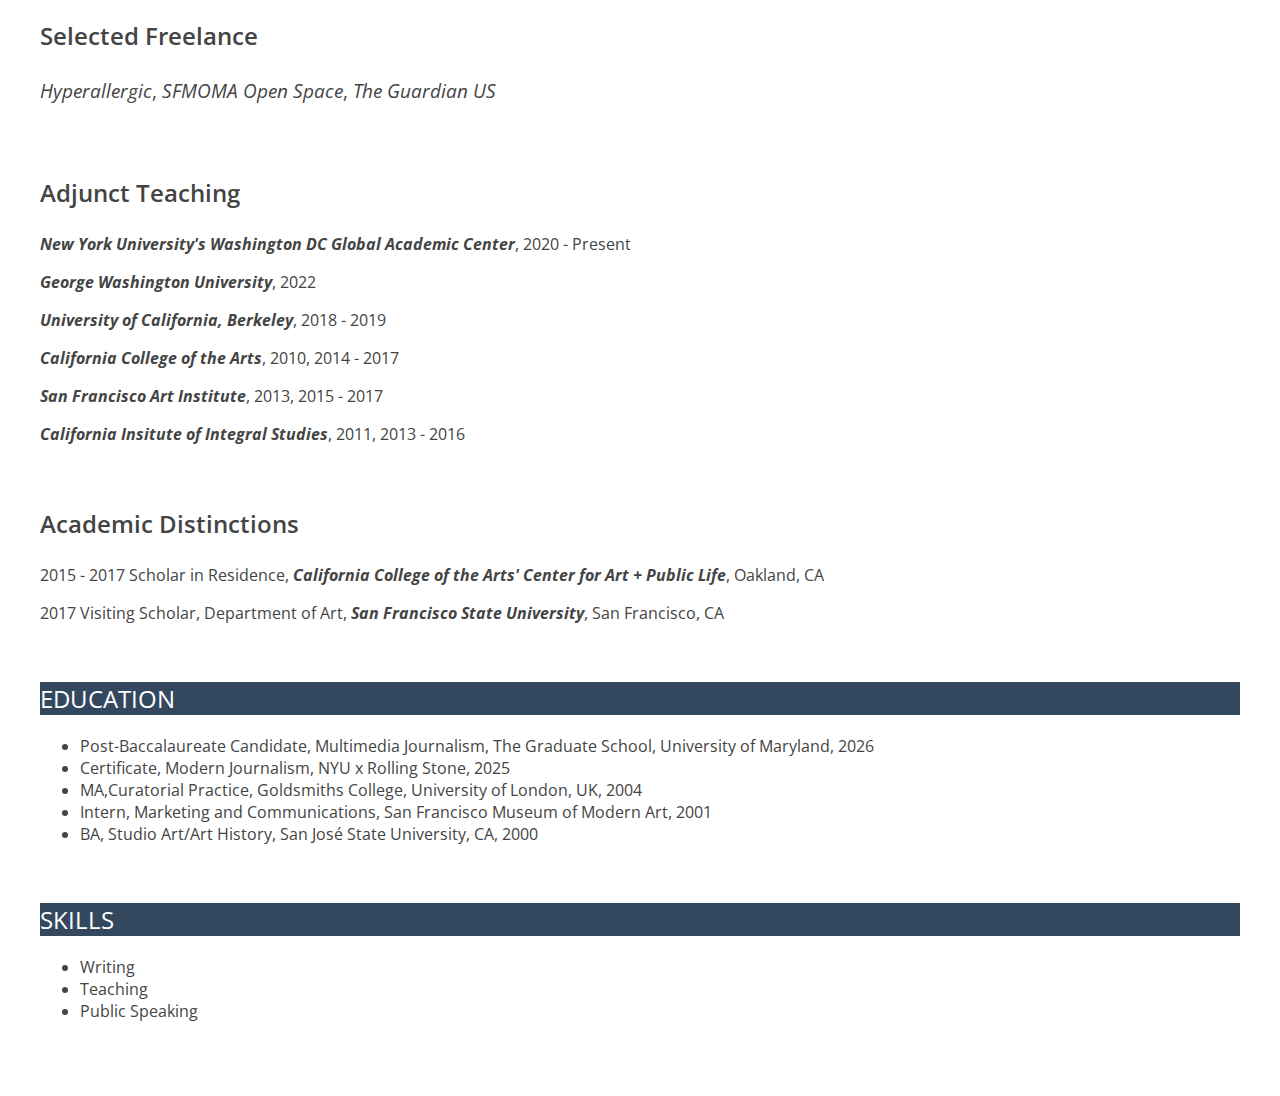
<file: resume/index.html>
<!DOCTYPE html>
<html lang="en">
<head>
    <meta charset="UTF-8">
    <meta name="viewport" content="width=device-width,initial-scale=1.0">
    <title>Christian L. Frock's Resume</title>
    <link href="style.css" rel="stylesheet" type="text/css">
    <link rel="preconnect" href="https://fonts.googleapis.com">
    <link rel="preconnect" href="https://fonts.gstatic.com" crossorigin>
    <link href="https://fonts.googleapis.com/css2?family=Open+Sans:ital,wght@0,300..800;1,300..800&display=swap" rel="stylesheet">
</head>    
<body> <!-- I built this myself! -->
    <div id="container">
    <div id="name">
        <h1>Christian L. Frock</h1>
    </div>
    <div id="title">    
        <p><strong>Independent Writer</strong></p>
    </div>
    <img src="https://clfrock.github.io/christian-frock-jour652/resume/christianlfrock.webp" width="300">
    <ul>
        <li><a href="mail to clfrock@umd.edu">clfrock@umd.edu</a></li>
        <li><a href="https://www.linkedin.com/in/christianlfrock">LinkedIn</a></li>
        <li><a href="https://github.com/clfrock">GitHub</a></li>
    </ul>
    <br>
    <h2>Selected Experience</h2>
    <h3>Author</h3>
    <ul>
        <li><em>Rex Ray</em> (Chronicle Books: 2020)</li>
        <li><em>Thirty Years of the Eureka Fellowship</em> (The Fleishhacker Foundation: 2017)</li>
        <li><em>Public Works: Artists' Interventions 1970s - Now</em>(Mills Art Museum: 2015)</li>
        <li><em>Unexpected Art</em> (Chronicle Books: 2015) English, Chinese, Korean translations; Global Distribution</li>
    </ul>
    <br>
    <h3>Content Curator, Galleries + Museums</h3>
        <h4><em>San Francisco Arts Monthly, special to the New York Times (San Francisco Bay Area editions)</em></h4>
    <h5>2009-2020</h5>
    <p>For more than a decade, I wrote monthly critic's picks featuring must-see exhibitions and programs.</p>
    <br>
    <h3>Arts Writer</h3>
        <h4><em>KQED, San Francisco Bay Area/Northern California Public Media</em></h4>
    <h5>2011 - 2016</h5>
    <p>I contributed 2 – 3 monthly articles and occasional breaking news about contemporary arts and culture.</p>
    <br>
    <h3>Independent Writer</h3>
        <h4><em>San Francisco Chronicle</em></h4>
    <h5>2014 - 2015</h5>
    <p>I wrote regular art reviews featured in Datebook. I also contributed a series of short interviews called One Drink.</p>
    <br>
    <h3>Selected Freelance</h3>
        <h4><em>Hyperallergic</em>, <em>SFMOMA Open Space</em>, <em>The Guardian US</em></h4>
    <br>
    <h3>Adjunct Teaching</h3>
        <p><em><b>New York University's Washington DC Global Academic Center</b></em>, 2020 - Present</p>
        <p><em><b>George Washington University</b></em>, 2022</p>
        <p><em><b>University of California, Berkeley</b></em>, 2018 - 2019</p>
        <p><em><b>California College of the Arts</b></em>, 2010, 2014 - 2017</p>
        <p><em><b>San Francisco Art Institute</b></em>, 2013, 2015 - 2017</p>
        <p><em><b>California Insitute of Integral Studies</b></em>, 2011, 2013 - 2016</p>
    <br>
    <h3>Academic Distinctions</h3>
        <p>2015 - 2017 Scholar in Residence, <em><b>California College of the Arts' Center for Art + Public Life</b></em>, Oakland, CA</p>
        <p>2017 Visiting Scholar, Department of Art, <em><b>San Francisco State University</b></em>, San Francisco, CA</p>
    <br>
    <h2>Education</h2>
    <ul>
        <li>Post-Baccalaureate Candidate, Multimedia Journalism, The Graduate School, University of Maryland, 2026</li>
        <li>Certificate, Modern Journalism, NYU x Rolling Stone, 2025</li>
        <li>MA,Curatorial Practice, Goldsmiths College, University of London, UK, 2004</li>
        <li>Intern, Marketing and Communications, San Francisco Museum of Modern Art, 2001</li>
        <li>BA, Studio Art/Art History, San José State University, CA, 2000</li>
    </ul>
    <br>
    <h2>Skills</h2>
    <ul>
        <li>Writing</li>
        <li>Teaching</li>
        <li>Public Speaking</li>
    </ul>
</div>
</body>
</html>
</file>
<file: allied-news-prototype-two/style.css>
.banner img {
    width: 100%;
    height: auto;
}

h1 {
    font: Garamond, serif;
    font-size: 24px;
    font-weight: 500;
    line-height: 1.2;
    margin-top: 0;
}

#content {
    margin: 0 auto;
    max-width: 900px;
}

#byline {
    font-family: Garamond, serif;
    font-size: 12px;
    font-style: italic;
}

body {
    font-family: Verdana, Arial, sans-serif;
    font-size: 13px;
    justify-content: left;
    align-items: center;
}

blockquote {
    font: 44px strong Arial, san-serif;
    font-style: italic;
    margin-top: 15px;
    margin-bottom: 15px;
    color: blue;
    margin-left: 50px;
    padding-left: 15px;
    border-left: 4px solid #ccc;
}

img {
    width: 900px;
    vertical-align: middle;
    border-style: none;
    margin-top: 2;
}

h1 {
    font-size: 2.25rem;
    font-weight: 500;
    line-height: 1.2;
    margin-top: 0;
}
</file>
<file: midterm-exercise/style.css>
.banner {
    width: 100%;
    height: auto;
}

h1 {
    font: Verdana, sans-serif;
    font-size: 24px;
    font-weight: 500;
    line-height: 1.2;
    margin-top: 0;
}

#content {
    margin: 0 auto;
    max-width: 900px;
}

#byline {
    font-family: Verdana, sans-serif;
    font-size: 12px;
    font-style: italic;
}

body {
    font-family: Georgia, serif;
    font-size: 13px;
    background: #000a2e;
    overflow: hidden;
    display: flex;
    justify-content: left;
    align-items: center;
}

blockquote {
    font: 50px strong Arial, san-serif;
    font-style: italic;
    margin-top: 15px;
    margin-bottom: 15px;
    color: blue;
    margin-left: 50px;
    padding-left: 15px;
    border-left: 4px solid #ccc;
}

.article-container {
    max-width: 900px;
}

img {
    vertical-align: middle;
    border-style: none;
}

#mainDiv {
    color: #ffffffef;
    top: 35%;
    left: 50%;
    transform: translate(-50%, -50%);
    position: absolute;
    z-index: 8;
    align-items: center;
    justify-content: center;
    display: flex !important;
    flex-direction: column !important;

}
#MainText {
    color: #ffffffef;
    text-align: center !important;
}

h1 {
    font-size: 2.25rem;
    font-weight: 500;
    line-height: 1.2;
    margin-top: 0;
}
</file>
<file: resume/style.css>
/* styles for my resume */

/* body text */
body {
    font: Open Sans, Arial;
    font-size: 1em;
    color: #444;   
}

#container {
    width: 100%;
    max-width: 1200px; 
    margin: 0 Auto; 
    padding-bottom: 50px;   
}

body {
    font-family: "Open Sans", sans-serif, Arial;
}

/* my name */
.name { 
    border-bottom: 1px, solid #33485e;
    width: 60%;
    min-width: 300px; 
    margin: 0 auto;   
}

.menu li{
    margin: 10, 0, 20, 0;
    text-align: center;
    display: inline;
    padding: 0, 20, 0, 20;   
}

.headshot {
    width: 150px;
    height: 150px;
    object-fit:cover;
    border-radius: 50%; 
    border:5px, solid #33485e;
}

.headshot-container {
    text-align: center;
}

h1 {
    font-size: 3em;
    color: #33485e;
    text-transform: uppercase;
    text-align: center;
    display: block
}

/* my title */
.title {
    font-size: 1.5em;
    font-weight: 600;
    color: #33485e;
    text-transform: uppercase;
    text-align: center;
    margin: 20, 0, 0, 0;
}

/* section titles */
.sectionheader {
    margin: 20, 0, 10, 0;
    padding: 5, 0, 5, 10;
    width: 100%; 
    min-width: 300px;
}

h2 {
    font-size: 1.5em;
    color: white;
    font-weight: 400;
    background-color: #33485e;
    text-transform: uppercase;
}

/* job titles */
h3 {
    font-size: 1.5em;
    font-weight: 600;
}

/* job organizations */
h4 { 
    font-size:1.2em;
    font-weight: 400;
}

.dates {
    margin: 2, 0, 0, 0;
}

/* job dates */
h5 {
    font-size: 1em;
    font-weight: 700;
}

.description {
    margin: 10, 0, 0, 10;
}

/* bulleted lists */
ul {
    font-size: 1em;
}

.degrees {
    margin: 5, 0, 0, 0;
}
</file>
